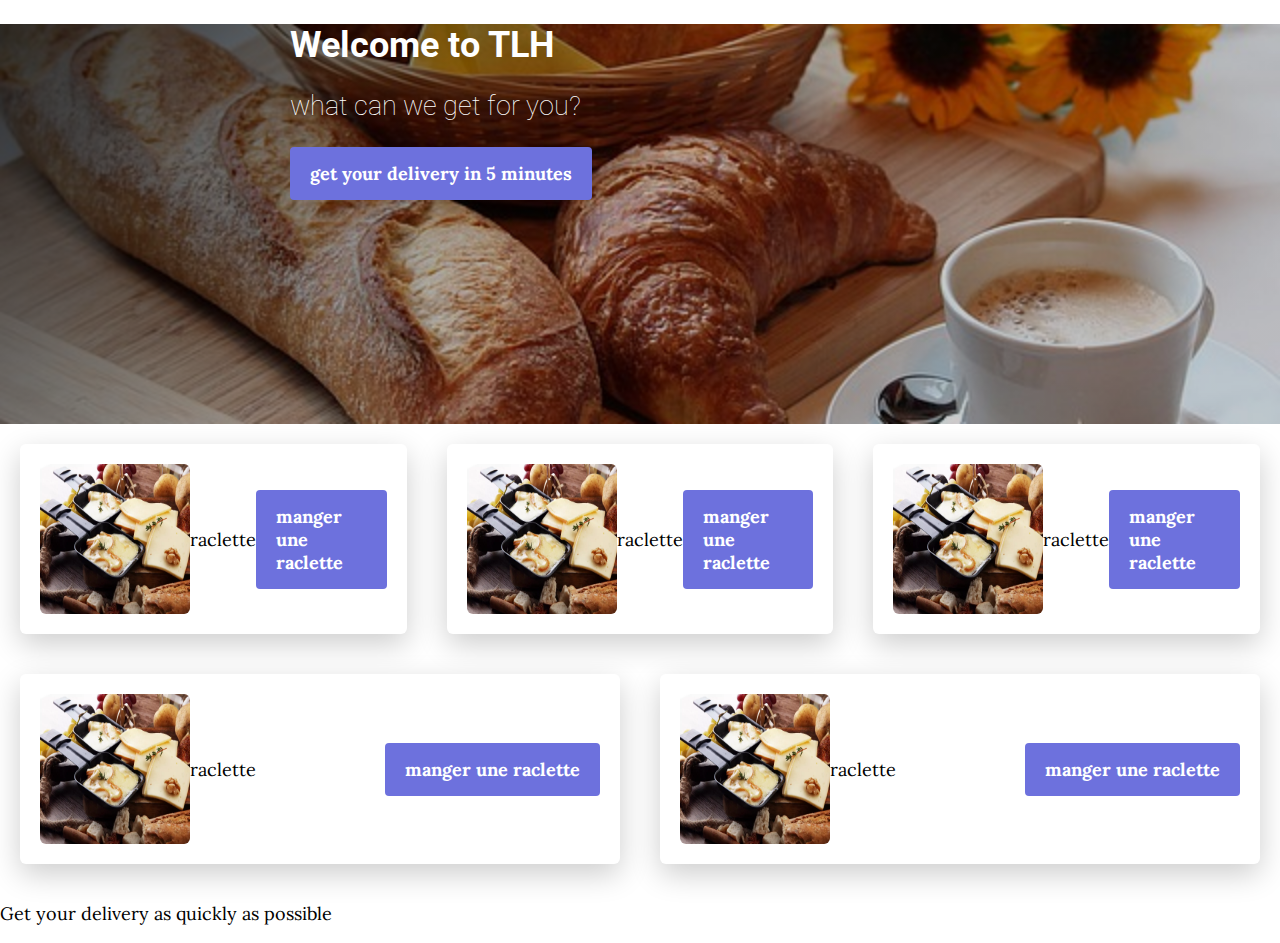
<file: index.html>
<!DOCTYPE html>
<html>
<head>
	<title>My UI kit </title>
	<link rel="stylesheet" href="css/style.css">
	<meta charset="utf-8">

</head>
<body>

<div class="banner">
  <div class="container">
    <h1>Welcome to TLH</h1>
    <h2>what can we get for you?</h2>
    <a href="#" class="button">get your delivery in 5 minutes</a>
  </div>
</div>


<div class="cards">
	<div class="card">	<img src="image/raclette.jpg" alt="raclette">
    <p>raclette</p>
     <a href="#" class="button">manger une raclette</a></div>
	<div class="card">	<img src="image/raclette.jpg" alt="raclette">
    <p>raclette</p>
     <a href="#" class="button">manger une raclette</a></div>
	<div class="card">	<img src="image/raclette.jpg" alt="raclette">
    <p>raclette</p>
     <a href="#" class="button">manger une raclette</a></div>
     <div class="card">	<img src="image/raclette.jpg" alt="raclette">
    <p>raclette</p>
     <a href="#" class="button">manger une raclette</a></div>
	<div class="card">	<img src="image/raclette.jpg" alt="raclette">
    <p>raclette</p>
     <a href="#" class="button">manger une raclette</a></div>
	
  <!-- etc... -->
</div>

<p>Get your delivery as quickly as possible </p>

<div data-tf-live="01JBJ75702PC7V60B6SVBR2NWH"></div><script src="//embed.typeform.com/next/embed.js"></script>
</body>
</html>
</file>
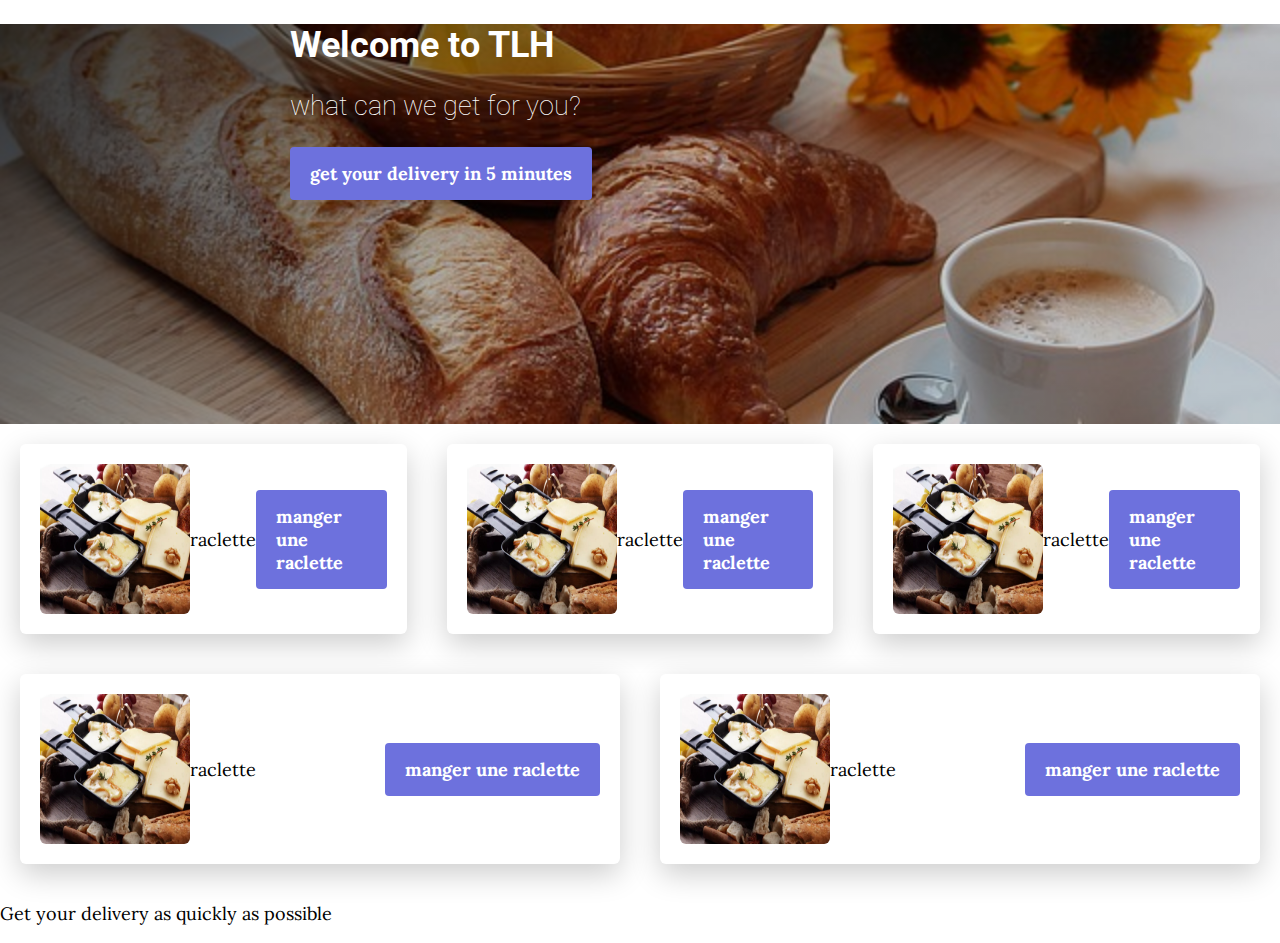
<file: ui kit.html>
<!DOCTYPE html>
<html>
<head>
	<title>My UI kit </title>
	<link rel="stylesheet" href="css/style.css">
	<meta charset="utf-8">

</head>
<body>

<div class="banner">
  <div class="container">
    <h1>Welcome to TLH</h1>
    <h2>what can we get for you?</h2>
    <a href="#" class="button">get your delivery in 5 minutes</a>
  </div>
</div>


<div class="cards">
	<div class="card">	<img src="image/raclette.jpg" alt="raclette">
    <p>raclette</p>
     <a href="#" class="button">manger une raclette</a></div>
	<div class="card">	<img src="image/raclette.jpg" alt="raclette">
    <p>raclette</p>
     <a href="#" class="button">manger une raclette</a></div>
	<div class="card">	<img src="image/raclette.jpg" alt="raclette">
    <p>raclette</p>
     <a href="#" class="button">manger une raclette</a></div>
     <div class="card">	<img src="image/raclette.jpg" alt="raclette">
    <p>raclette</p>
     <a href="#" class="button">manger une raclette</a></div>
	<div class="card">	<img src="image/raclette.jpg" alt="raclette">
    <p>raclette</p>
     <a href="#" class="button">manger une raclette</a></div>
	
  <!-- etc... -->
</div>

<p>Get your delivery as quickly as possible </p>

<div data-tf-live="01JBJ75702PC7V60B6SVBR2NWH"></div><script src="//embed.typeform.com/next/embed.js"></script>

</body>
</html>
</file>
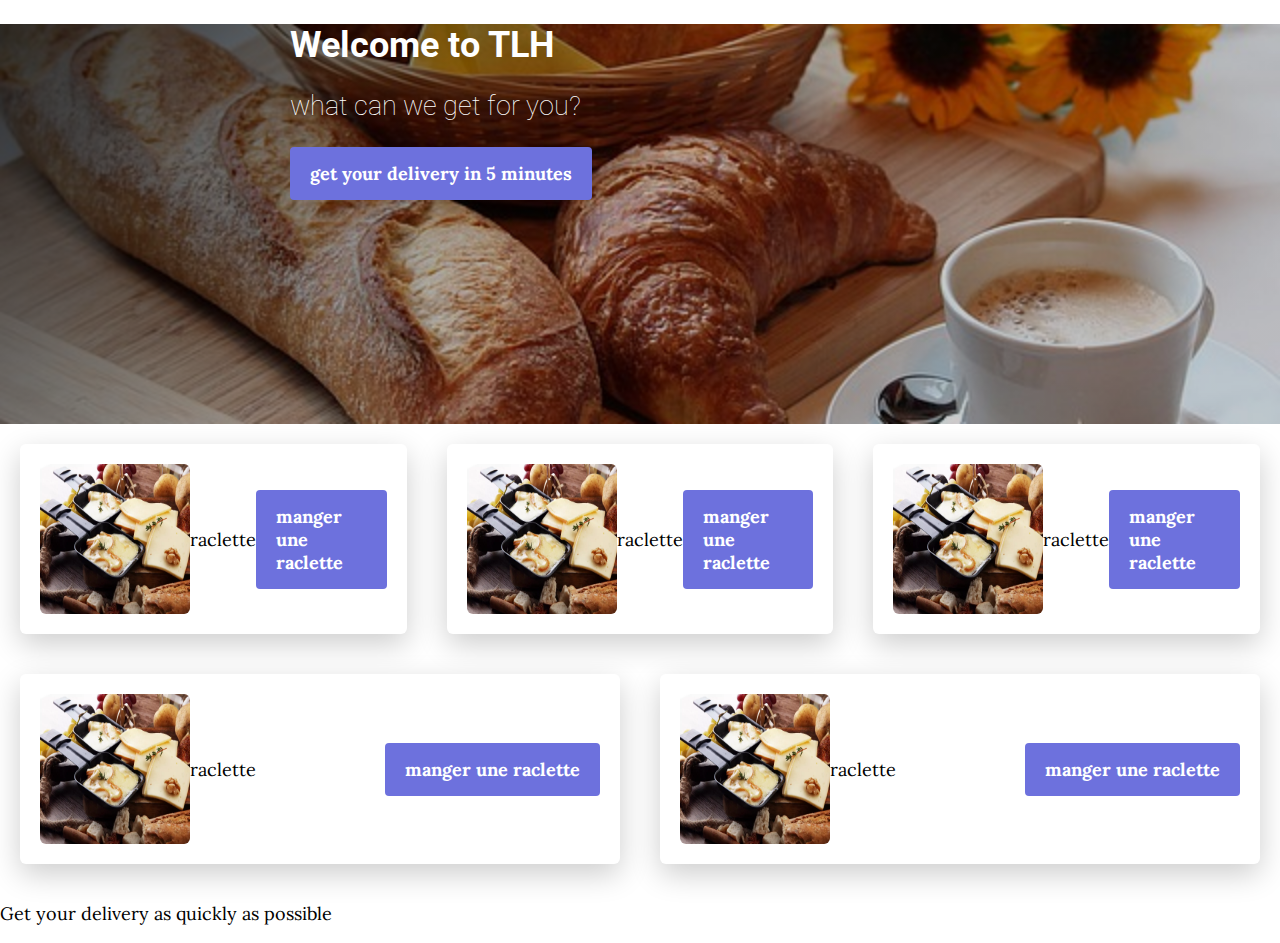
<file: uikit.html>
<!DOCTYPE html>
<html>
<head>
	<title>My UI kit </title>
	<link rel="stylesheet" href="css/style.css">
	<meta charset="utf-8">

</head>
<body>

<div class="banner">
  <div class="container">
    <h1>Welcome to TLH</h1>
    <h2>what can we get for you?</h2>
    <a href="#" class="button">get your delivery in 5 minutes</a>
  </div>
</div>


<div class="cards">
	<div class="card">	<img src="image/raclette.jpg" alt="raclette">
    <p>raclette</p>
     <a href="#" class="button">manger une raclette</a></div>
	<div class="card">	<img src="image/raclette.jpg" alt="raclette">
    <p>raclette</p>
     <a href="#" class="button">manger une raclette</a></div>
	<div class="card">	<img src="image/raclette.jpg" alt="raclette">
    <p>raclette</p>
     <a href="#" class="button">manger une raclette</a></div>
     <div class="card">	<img src="image/raclette.jpg" alt="raclette">
    <p>raclette</p>
     <a href="#" class="button">manger une raclette</a></div>
	<div class="card">	<img src="image/raclette.jpg" alt="raclette">
    <p>raclette</p>
     <a href="#" class="button">manger une raclette</a></div>
	
  <!-- etc... -->
</div>

<p>Get your delivery as quickly as possible </p>

<div data-tf-live="01JBJ75702PC7V60B6SVBR2NWH"></div><script src="//embed.typeform.com/next/embed.js"></script>

</body>
</html>
</file>
<file: css/style.css>
@import url("https://fonts.googleapis.com/css?family=Lora:400,700|Roboto:300,400,700");

/* Importing component files */
@import url("components/avatar.css");
@import url("components/banner.css");
@import url("components/button.css");
@import url("components/container.css");
@import url("components/card.css");

/* General style rules for fonts and colors */
body {
  font-family: 'Lora', serif;
  font-size: 18px;
  margin: 0px;
}
h1, h2 {
  font-family: 'Roboto', sans-serif;
  font-weight: bold;
  color: white;
}

a {
  text-decoration: none;
}

h3 {
  font-family: 'Roboto', sans-serif;
  font-weight: bold;
  }
</file>
